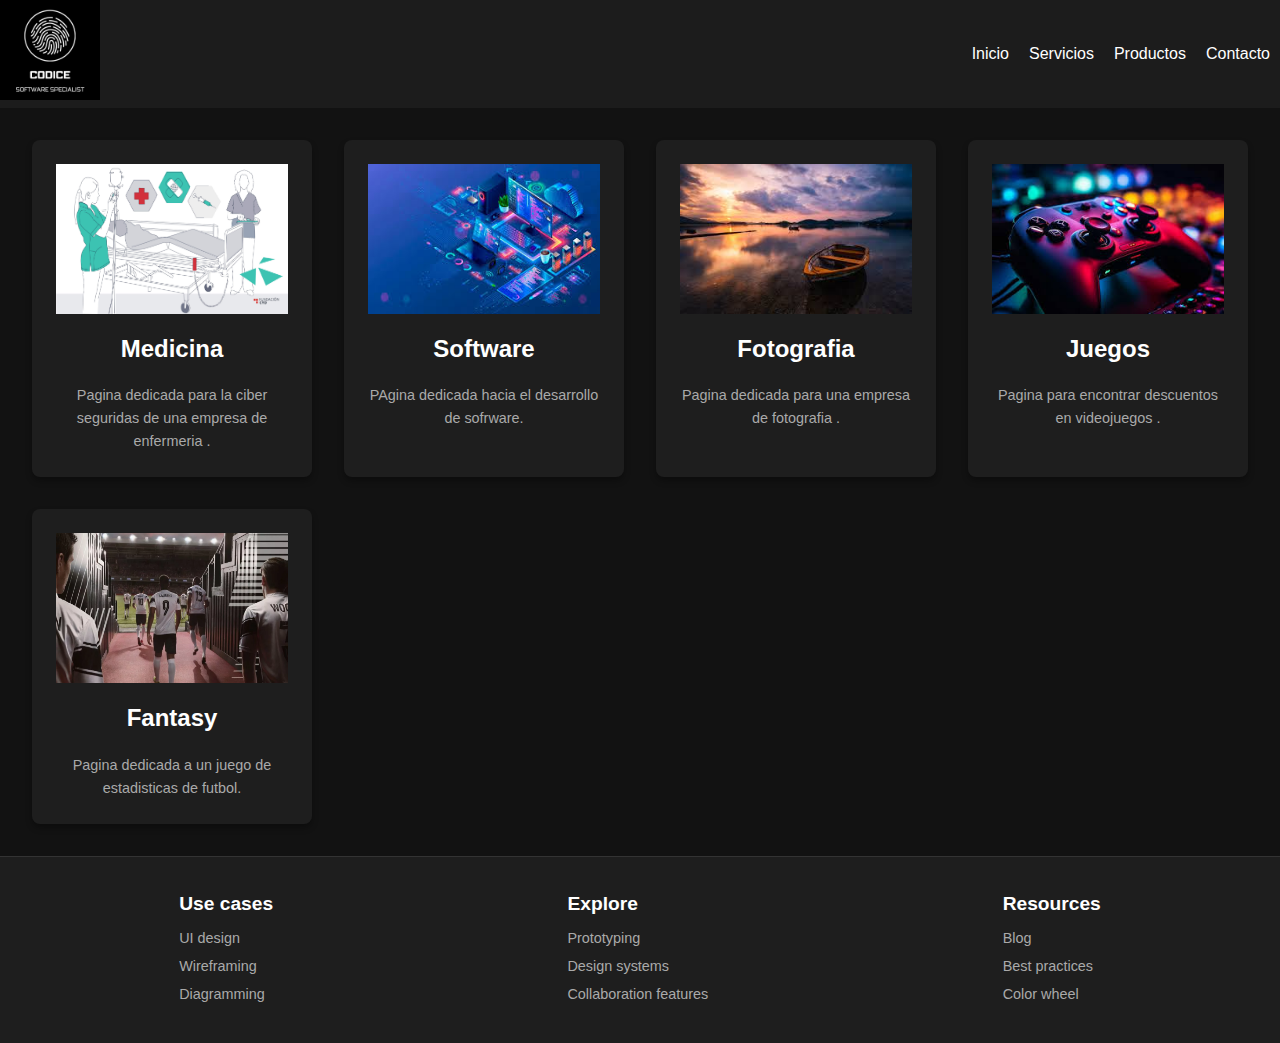
<file: index.html>
<!DOCTYPE html>
<html lang="en">
<head>
    <meta charset="UTF-8">
    <meta name="viewport" content="width=device-width, initial-scale=1.0">
    <title>Página de Títulos</title>
    <link rel="stylesheet" href="estilos.css">
</head>
<body>
    <header>
        <nav class="navbar">
            <div>
                <img src="img/logo-codice.jpg" height="100px">
            </div>
            <ul class="nav-links">
                <li><a href="#">Inicio</a></li>
                <li><a href="#">Servicios</a></li>
                <li><a href="#">Productos</a></li>
                <li><a href="#">Contacto</a></li>
            </ul>
        </nav>
    </header>

    <main class="card-grid">
        <div class="card">
            <div class="image-placeholder"><img src="img/Post-Enfermería.jpg" alt="" width="100%" height="100%"></div>
            <h2>Medicina</h2>
            <p>Pagina dedicada para la ciber seguridas de una empresa de enfermeria .</p>
        </div>
        <div class="card">
            <div class="image-placeholder"><img src="img/sofware.jpg" alt="" width="100%" height="100%"></div>
            <h2>Software</h2>
            <p>PAgina dedicada hacia el desarrollo de sofrware.</p>
        </div>
        <div class="card">
            <div class="image-placeholder"><img src="img/fotografia.jpg" alt="" width="100%" height="100%"></div>
            <h2>Fotografia</h2>
            <p>Pagina dedicada para una empresa de fotografia .</p>
        </div>
        <div class="card">
            <div class="image-placeholder"><img src="img/juegos.jpg" alt="" width="100%" height="100%"></div>
            <h2>Juegos</h2>
            <p>Pagina para encontrar descuentos en videojuegos .</p>
        </div>
        <div class="card">
            <div class="image-placeholder"><img src="img/fantasy.jpg" alt="" width="100%" height="100%"></div>
            <h2>Fantasy</h2>
            <p>Pagina dedicada a un juego de estadisticas de futbol.</p>
        </div>

    </main>

    <footer class="footer">
        <div class="footer-section">
            <h3>Use cases</h3>
            <ul>
                <li>UI design</li>
                <li>Wireframing</li>
                <li>Diagramming</li>
            </ul>
        </div>
        <div class="footer-section">
            <h3>Explore</h3>
            <ul>
                <li>Prototyping</li>
                <li>Design systems</li>
                <li>Collaboration features</li>
            </ul>
        </div>
        <div class="footer-section">
            <h3>Resources</h3>
            <ul>
                <li>Blog</li>
                <li>Best practices</li>
                <li>Color wheel</li>
            </ul>
        </div>
    </footer>
</body>
</html>
</file>
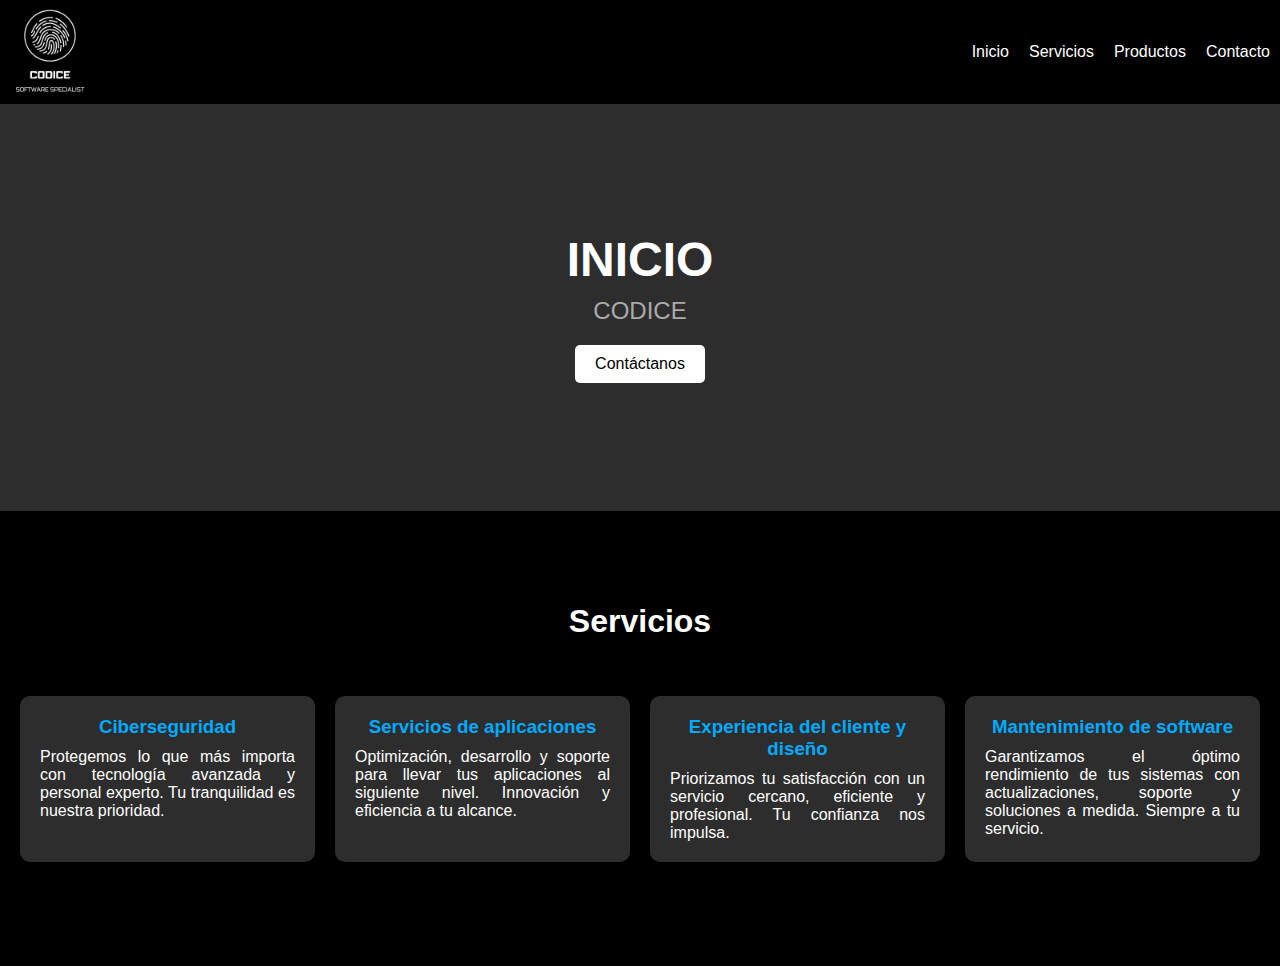
<file: pagina-codice/index.html>
<!DOCTYPE html>
<html lang="es">
  <head>
    <meta charset="UTF-8" />
    <meta name="viewport" content="width=device-width, initial-scale=1.0" />
    <title>Inicio - Codice</title>
    <link rel="stylesheet" href="estilo.css" />
  </head>
  <body>
    <header>
      <nav class="navbar">
        <div>
          <img src="logo-codice3.jpg" height="100px" />
        </div>
        <ul class="nav-links">
          <li><a href="#">Inicio</a></li>
          <li><a href="#">Servicios</a></li>
          <li><a href="#">Productos</a></li>
          <li><a href="#">Contacto</a></li>
        </ul>
      </nav>
    </header>

    <section class="hero">
      <h1>INICIO</h1>
      <p class="subtitle">CODICE</p>
      <button class="btn primary">Contáctanos</button>
    </section>
    <section class="services">
      <h2>Servicios</h2>
      <br />
      <br />
      <div class="services-grid">
        <div class="service-card">
          <h3>Ciberseguridad</h3>
          <p>
            Protegemos lo que más importa con tecnología avanzada y personal
            experto. Tu tranquilidad es nuestra prioridad.
          </p>
        </div>
        <div class="service-card">
          <h3>Servicios de aplicaciones</h3>
          <p>
            Optimización, desarrollo y soporte para llevar tus aplicaciones al
            siguiente nivel. Innovación y eficiencia a tu alcance.
          </p>
        </div>
        <div class="service-card">
          <h3>Experiencia del cliente y diseño</h3>
          <p>
            Priorizamos tu satisfacción con un servicio cercano, eficiente y
            profesional. Tu confianza nos impulsa.
          </p>
        </div>
        <div class="service-card">
          <h3>Mantenimiento de software</h3>
          <p>
            Garantizamos el óptimo rendimiento de tus sistemas con
            actualizaciones, soporte y soluciones a medida. Siempre a tu
            servicio.
          </p>
        </div>
      </div>
    </section>
  </body>
</html>
</file>
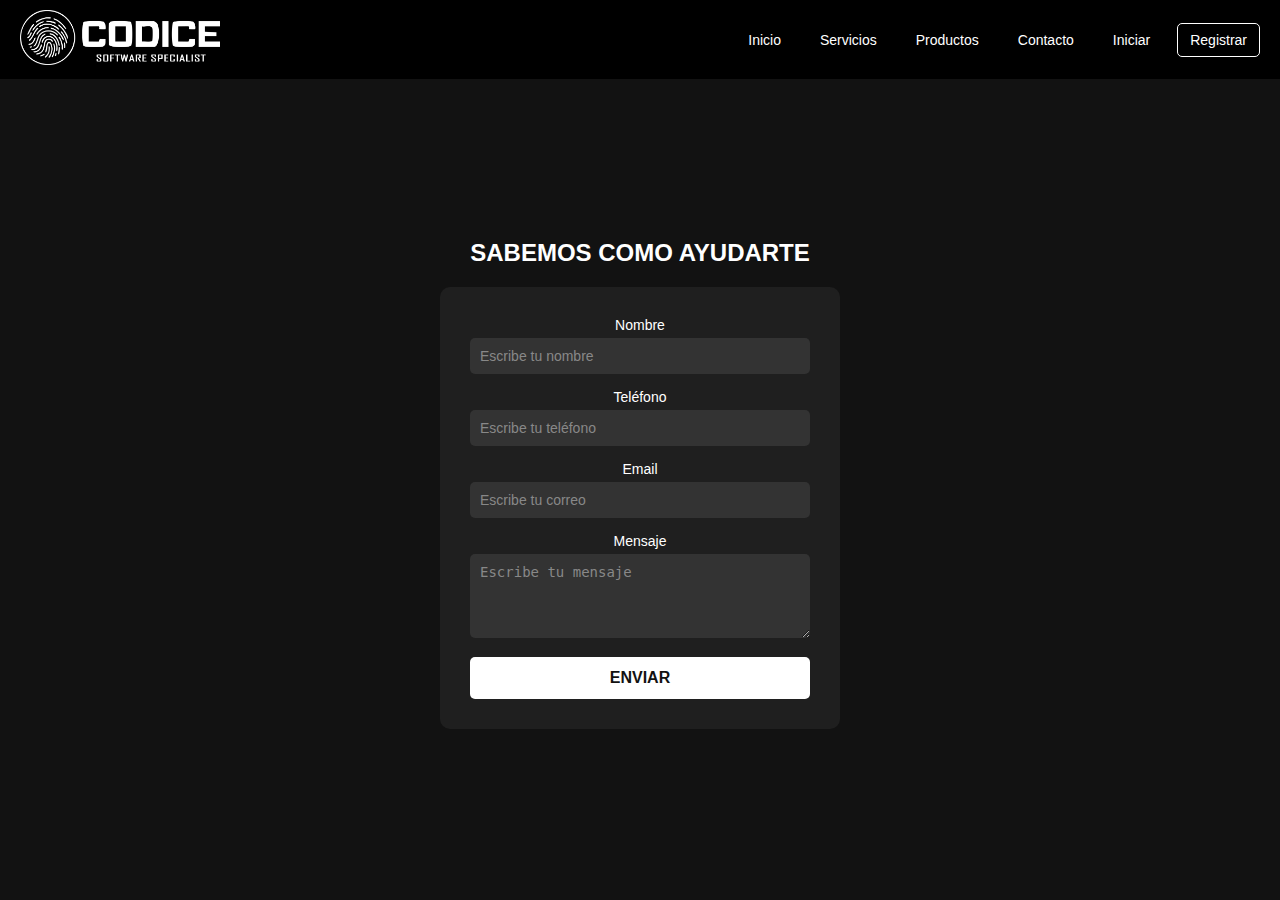
<file: proyecto/proyecto.html>
<!DOCTYPE html>
<html lang="en">
<head>
  <meta charset="UTF-8">
  <meta name="viewport" content="width=device-width, initial-scale=1.0">
  <title>Formulario</title>
  <link rel="stylesheet" href="styles.css">
</head>
<body>
  <header>
    <div class="logo">
      <img src="logoV.png" alt="Logo" width="200px">
    </div>
    <nav>
      <ul>
        <li><a href="#" class="active">Inicio</a></li>
        <li><a href="#">Servicios</a></li>
        <li><a href="#">Productos</a></li>
        <li><a href="#">Contacto</a></li>
        <li><a href="#">Iniciar</a></li>
        <li><a href="#" class="register">Registrar</a></li>
      </ul>
    </nav>
  </header>
  <main>
    <h1>SABEMOS COMO AYUDARTE</h1>
    <div class="form-container">
      <form>
        <div class="form-group">
          <label for="name">Nombre</label>
          <input type="text" id="name" placeholder="Escribe tu nombre">
        </div>
        <div class="form-group">
          <label for="phone">Teléfono</label>
          <input type="tel" id="phone" placeholder="Escribe tu teléfono">
        </div>
        <div class="form-group">
          <label for="email">Email</label>
          <input type="email" id="email" placeholder="Escribe tu correo">
        </div>
        <div class="form-group">
          <label for="message">Mensaje</label>
          <textarea id="message" rows="4" placeholder="Escribe tu mensaje"></textarea>
        </div>
        <button type="submit" class="submit-btn">ENVIAR</button>
      </form>
    </div>
  </main>
</body>
</html>
</file>
<file: estilos.css>
/* Estilos generales */
* {
    margin: 0;
    padding: 0;
    box-sizing: border-box;
}

body {
    font-family: Arial, sans-serif;
    background-color: #121212;
    color: #ffffff;
    line-height: 1.6;
}

/* Header hero */


.navbar {
    display: flex;
    justify-content: space-between;
    align-items: center;
    margin: 0;
    padding-right: 10px;
    background-color: #1c1c1c;
}

.nav-links {
    list-style: none;
    display: flex;
    gap: 20px;
    margin: 0;
    padding: 0;
}
.nav-links li a {
    text-decoration: none;
    color: white;
    transition: color 0.3s;
}

.nav-links li a:hover {
    color: #00aaff;
}

.hero p {
    font-size: 1.2rem;
    color: #aaa;
}

/* Card grid */
.card-grid {
    display: grid;
    grid-template-columns: repeat(auto-fit, minmax(250px, 1fr));
    gap: 2rem;
    padding: 2rem;
}

.card {
    background-color: #1e1e1e;
    padding: 1.5rem;
    border-radius: 8px;
    box-shadow: 0 4px 6px rgba(0, 0, 0, 0.3);
    text-align: center;
    transition: transform 0.3s ease, box-shadow 0.3s ease;
}

.card:hover {
    transform: translateY(-5px);
    box-shadow: 0 6px 12px rgba(0, 0, 0, 0.5);
}

.image-placeholder {
    width: 100%;
    height: 150px;
    background-color: #333;
    border-radius: 4px;
    margin-bottom: 1rem;
}

.card h2 {
    font-size: 1.5rem;
    margin-bottom: 1rem;
    color: #ffffff;
}

.card p {
    font-size: 0.9rem;
    color: #aaa;
}

/* Footer */
.footer {
    background-color: #1e1e1e;
    padding: 2rem;
    display: flex;
    justify-content: space-around;
    border-top: 1px solid #333;
}

.footer-section h3 {
    font-size: 1.2rem;
    margin-bottom: 0.5rem;
}

.footer-section ul {
    list-style: none;
    padding: 0;
}

.footer-section ul li {
    font-size: 0.9rem;
    color: #aaa;
    margin-bottom: 0.3rem;
}
</file>
<file: pagina-codice/estilo.css>
body {
    margin: 0;
    font-family: Arial, sans-serif;
    background-color: black;
    color: white;
}

.navbar {
    display: flex;
    justify-content: space-between;
    align-items: center;
    margin: 0;
    margin-bottom: 0%;
    padding-right: 10px;
    background-color: black;
}

.nav-links {
    list-style: none;
    display: flex;
    gap: 20px;
    margin: 0;
    padding: 0;
}

.nav-links li a {
    text-decoration: none;
    color: white;
    transition: color 0.3s;
}

.nav-links li a:hover {
    color: #00aaff;
}

.auth-buttons .btn {
    text-decoration: none;
    color: white;
    padding: 5px 10px;
    border: 1px solid white;
    margin-left: 10px;
    border-radius: 5px;
    transition: background-color 0.3s, color 0.3s;
}

.auth-buttons .btn:hover {
    background-color: white;
    color: black;
}

.auth-buttons .register {
    background-color: #00aaff;
    border-color: #00aaff;
    color: white;
}

.auth-buttons .register:hover {
    background-color: white;
    color: #00aaff;
}

.hero {
    text-align: center;
    padding: 50px 20px;
    background-color: #2d2d2d;
    padding-top: 10%;
    padding-bottom: 10%;
}

.hero h1 {
    font-size: 3em;
    margin: 0;
}

.hero .subtitle {
    font-size: 1.5em;
    margin: 10px 0 20px;
    color: #aaaaaa;
}

.hero .btn.primary {
    background-color: white;
    border: none;
    padding: 10px 20px;
    color: black;
    font-size: 1em;
    border-radius: 5px;
    cursor: pointer;
}

.hero .btn.primary:hover {
    text-decoration: underline;
}

.services {
    margin-top: 2%;
    margin-bottom: 5%;
    padding: 40px 20px;
    background-color: black;
    text-align: center;
}

.medio{
    position: relative;
    width: 100%;
    height: 10px;
}

.services h2 {
    font-size: 2em;
    margin-bottom: 20px;
}

.services-grid {
    display: grid;
    grid-template-columns: repeat(auto-fit, minmax(250px, 1fr));
    gap: 20px;
}

.service-card {
    background-color: #2d2d2d;
    padding: 20px;
    border-radius: 10px;
    text-align: left;
}

.service-card h3 {
    margin: 0 0 10px;
    color: #00aaff;
    text-align: center;
}

.service-card p {
    margin: 0;
    color: white;
    text-align: justify;
}
</file>
<file: proyecto/styles.css>
* {
  margin: 0;
  padding: 0;
  box-sizing: border-box;
}

body {
  font-family: 'Arial', sans-serif;
  background-color: #121212;
  color: #fff;
}

header {
  display: flex;
  justify-content: space-between;
  align-items: center;
  padding: 10px 20px;
  background-color: #000000;
}

.logo {
  
  height: auto;
}

nav ul {
  list-style: none;
  display: flex;
  gap: 15px;
}

nav ul li a {
  text-decoration: none;
  color: #fff;
  font-size: 14px;
  padding: 8px 12px;
  border-radius: 5px;
  transition: background 0.3s;
}

nav ul li a:hover {
  background-color: #333;
}

nav ul li a.register {
  border: 1px solid #fff;
}

main {
  display: flex;
  flex-direction: column;
  align-items: center;
  justify-content: center;
  height: 90vh;
  text-align: center;
}

h1 {
  font-size: 24px;
  margin-bottom: 20px;
}

.form-container {
  background-color: #1f1f1f;
  padding: 30px;
  border-radius: 10px;
  width: 100%;
  max-width: 400px;
}

.form-group {
  margin-bottom: 15px;
}

.form-group label {
  display: block;
  margin-bottom: 5px;
  font-size: 14px;
}

.form-group input,
.form-group textarea {
  width: 100%;
  padding: 10px;
  border: none;
  border-radius: 5px;
  background-color: #333;
  color: #fff;
  font-size: 14px;
}

.form-group input::placeholder,
.form-group textarea::placeholder {
  color: #888;
}

.submit-btn {
  width: 100%;
  padding: 12px;
  border: none;
  border-radius: 5px;
  background-color: #fff;
  color: #121212;
  font-size: 16px;
  font-weight: bold;
  cursor: pointer;
  transition: background 0.3s;
}

.submit-btn:hover {
  background-color: #ccc;
}
</file>
